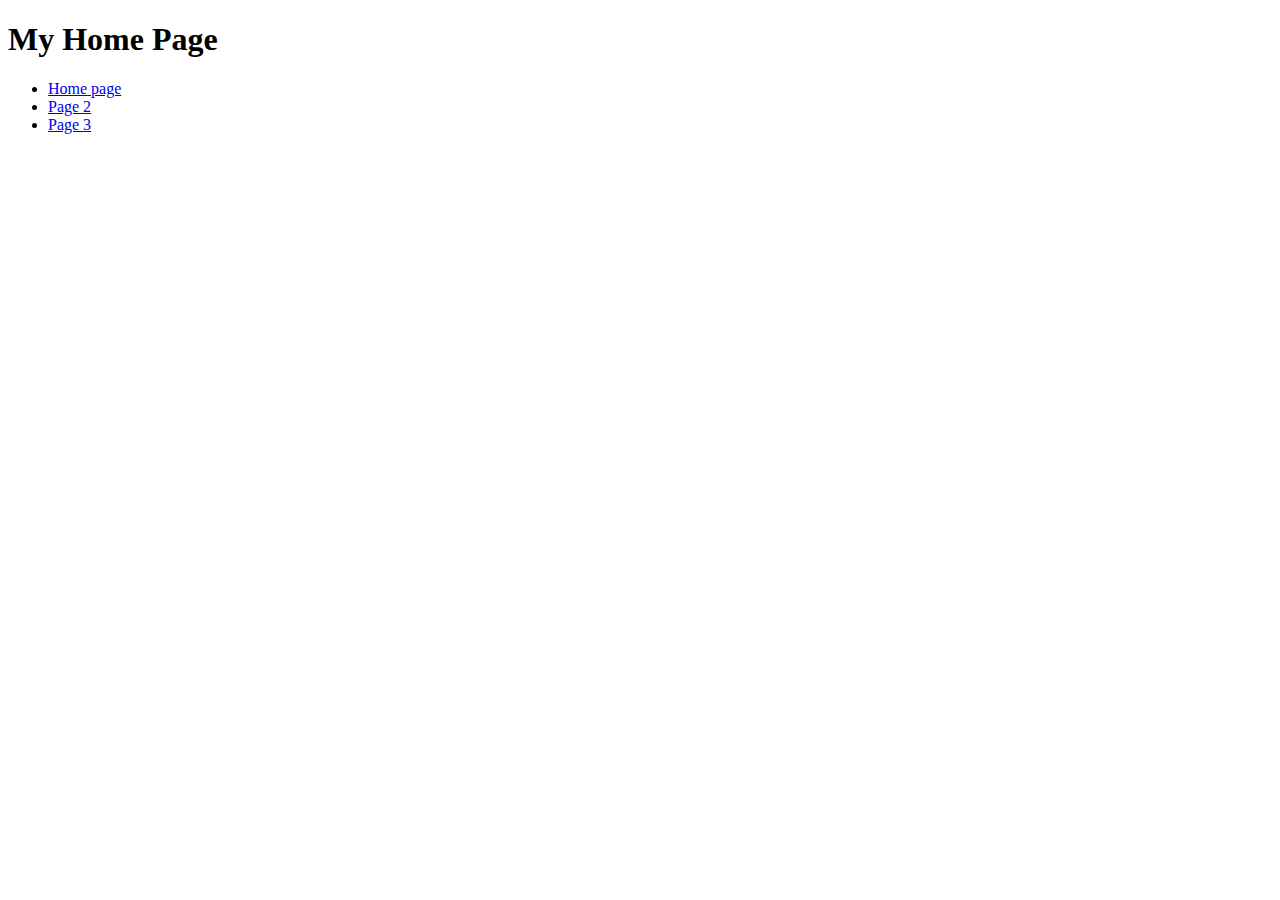
<file: links/index.html>
<!DOCTYPE html>
<html>

<head>
  <title>My Web Site</title>
</head>

<body>

  <h1>My Home Page</h1>

<!--Start unordered list of navigation links-->

  <ul>
    <li><a href="index.html">Home page</a></li>
    <li><a href="page2.html">Page 2</a></li>
    <li><a href="page3.html">Page 3</a></li>
  </ul>

<!--Start unordered list of navigation links-->

</body>

</html>
</file>
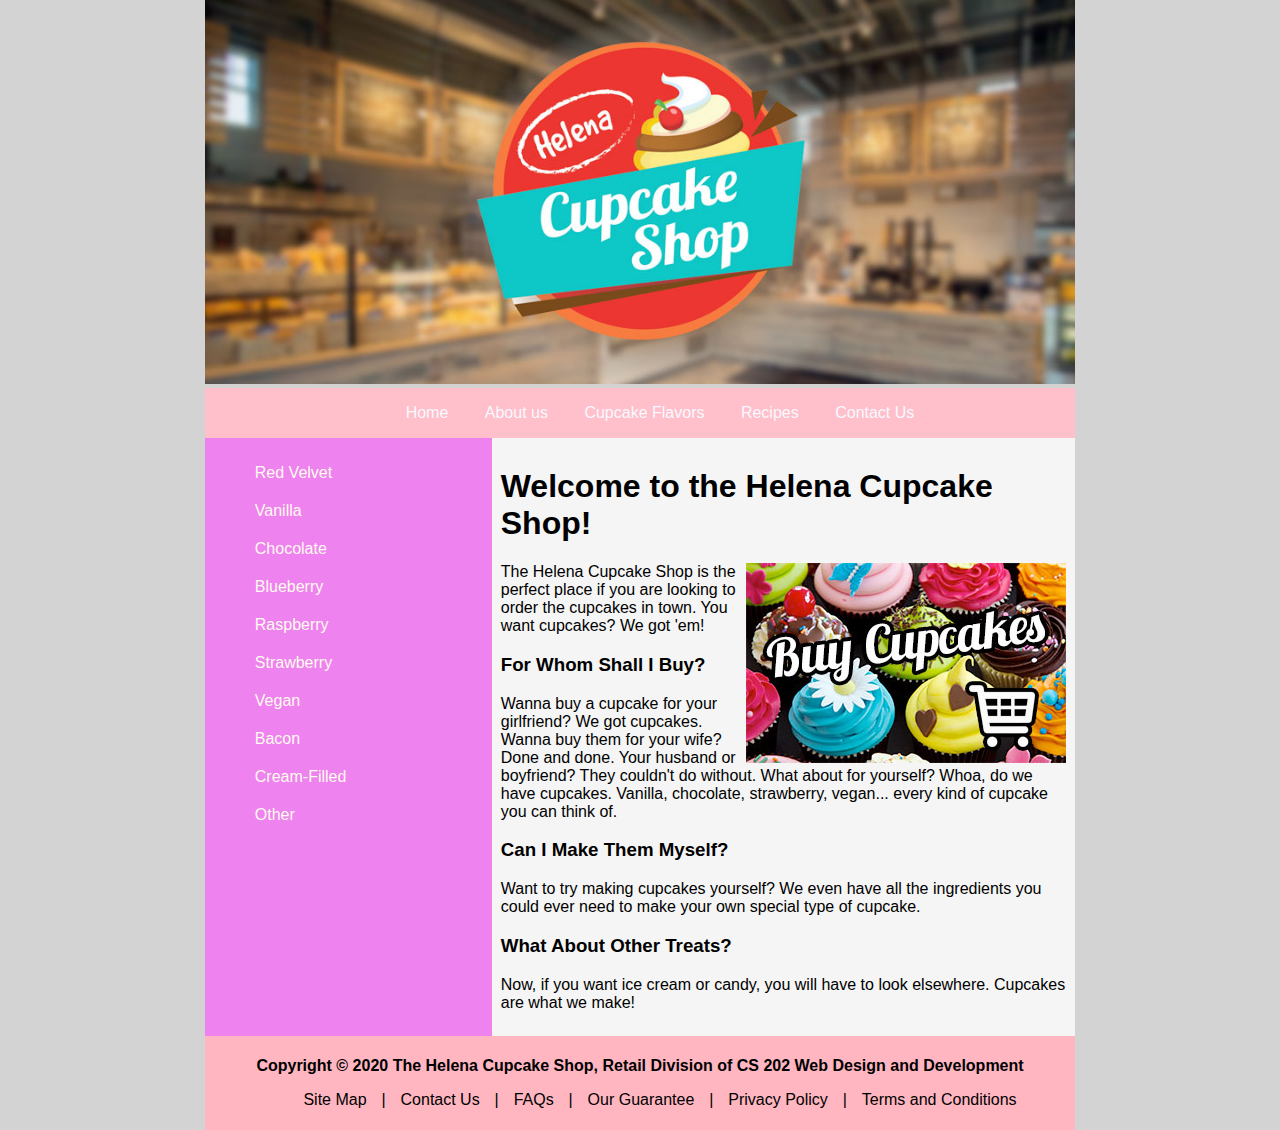
<file: cupcakes.html>
<!DOCTYPE html>

<html>

<head>
    <title>The Helena Cupcake Shop</title>
    <link href="cupcakes.css" rel="stylesheet" type="text/css">
</head>

<body>
    <div id="wrap">
        <header>
            <img src="head.jpg">
        </header>

        <nav class="topnav">
            <ul>
                <li><a href="">Home</a></li>
                <li><a href="">About us</a></li>
                <li><a href="">Cupcake Flavors</a></li>
                <li><a href="">Recipes</a></li>
                <li><a href="">Contact Us</a></li>
            </ul>
        </nav>


        <section>
            <div id="bulk">
                <h1>Welcome to the Helena Cupcake Shop!</h1><a href="#"><img src="buy.jpg" width="320" height="200" alt="Buy Cupcakes" align="right" /></a>
                <p>The Helena Cupcake Shop is the perfect place if you are looking to order the cupcakes in town. You want cupcakes? We got 'em! </p>
                <h3>For Whom Shall I Buy?</h3>
                <p>Wanna buy a cupcake for your girlfriend? We got cupcakes. Wanna buy them for your wife? Done and done. Your husband or boyfriend? They couldn't do without. What about for yourself? Whoa, do we have cupcakes. Vanilla, chocolate, strawberry, vegan... every kind of cupcake you can think of.</p>
                <h3>Can I Make Them Myself?</h3>
                <p> Want to try making cupcakes yourself? We even have all the ingredients you could ever need to make your own special type of cupcake.</p>
                <h3>What About Other Treats?</h3>
                <p>Now, if you want ice cream or candy, you will have to look elsewhere. Cupcakes are what we make!
            </div>


            <div id="side">
                <ul>
                    <li><a href="#">Red Velvet</a>
                    <li><a href="#">Vanilla</a></li>
                    <li><a href="#">Chocolate</a>
                    <li><a href="#">Blueberry</a></li>
                    <li><a href="#">Raspberry</a></li>
                    <li><a href="#">Strawberry</a></li>
                    <li><a href="#">Vegan</a></li>
                    <li><a href="#">Bacon</a></li>
                    <li><a href="#">Cream-Filled</a></li>
                    <li><a href="#">Other</a></li>

                </ul>
            </div>

        </section>


        <footer>
            <p><b>Copyright &copy; 2020 The Helena Cupcake Shop, Retail Division of CS 202 Web Design and Development</b></p>
            <ul>
                <li><a href="#">Site Map</a> &nbsp;|&nbsp;</li>
                <li><a href="#">Contact Us</a> &nbsp;|&nbsp;</li>
                <li><a href="#">FAQs</a> &nbsp;|&nbsp;</li>
                <li><a href="#">Our Guarantee</a> &nbsp;|&nbsp; </li>
                <li><a href="#">Privacy Policy</a> &nbsp;|&nbsp;</li>
                <li><a href=" class=" FooterLinks"#">Terms and Conditions</a></li>

            </ul>
        </footer>
    </div>
</body>

</html>
</file>
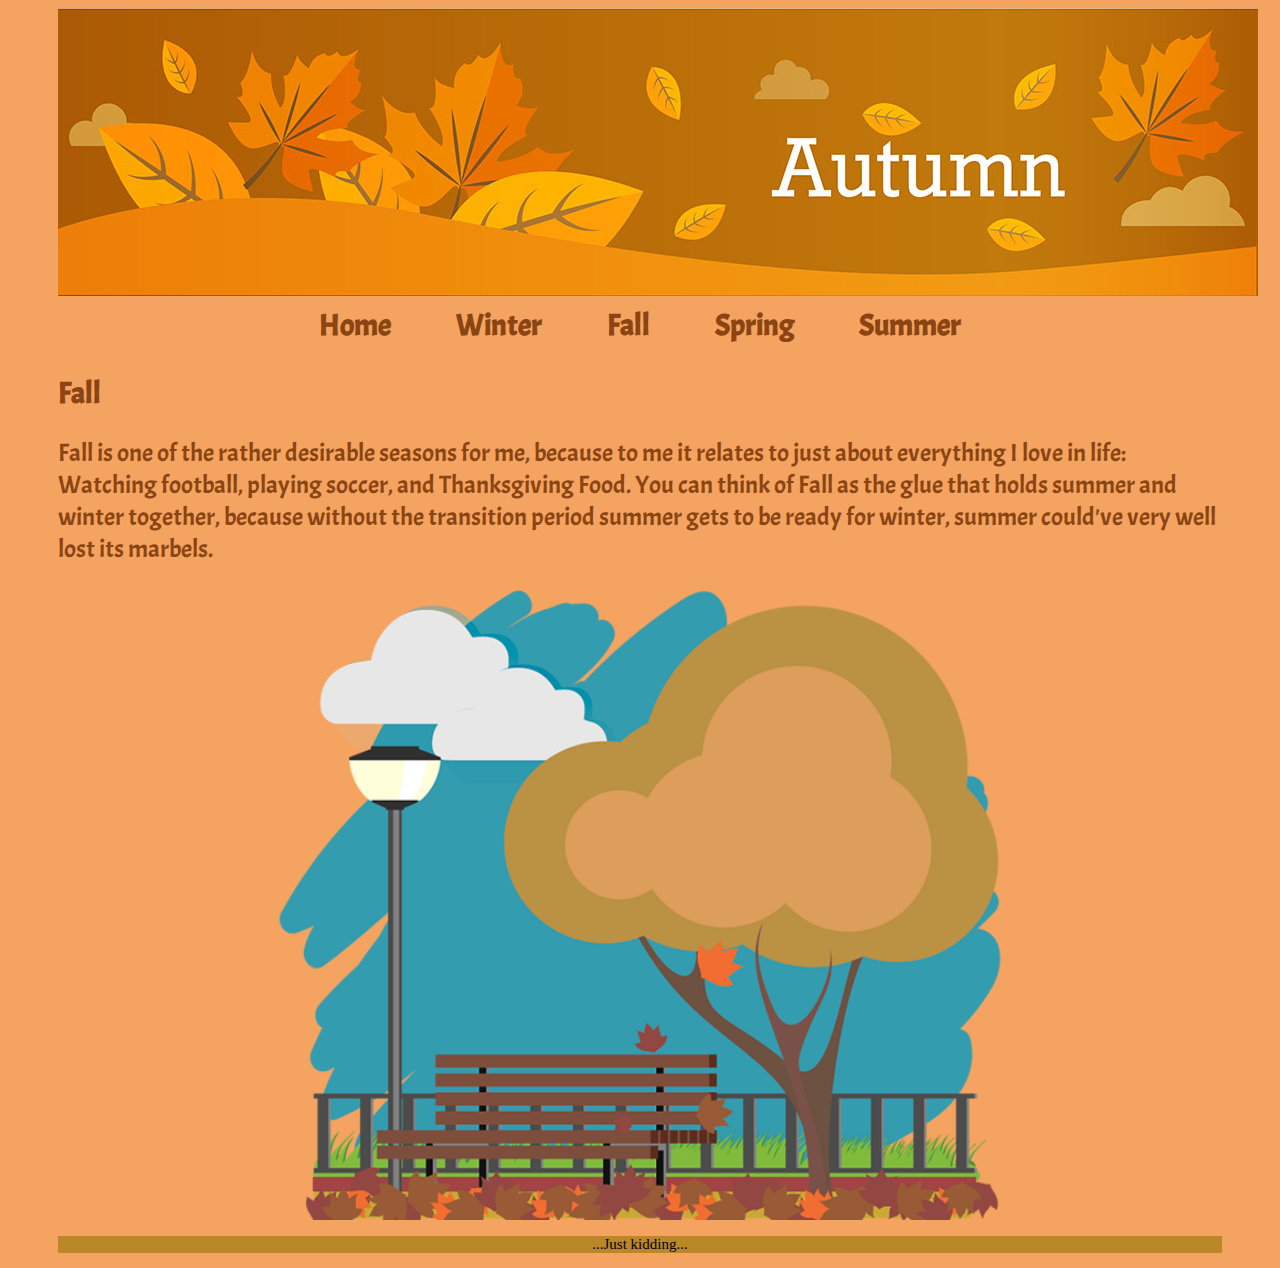
<file: fall.html>
<link href="https://fonts.googleapis.com/css2?family=Acme&display=swap" rel="stylesheet">
<html>

<head>
    <title>Seasons</title>
</head>

<body>
    <header>
        <div class="seasons"><img src="autumn.jpg"></div>
    </header>
    <nav>
        <ul>
            <li><a href="seasonswebsite.html">Home</a></li>
            <li><a href="winter.html">Winter</a></li>
            <li><a href="fall.html">Fall</a></li>
            <li><a href="spring.html">Spring</a></li>
            <li><a href="summer.html">Summer</a></li>
        </ul>
    </nav>

    <section>
        <h1>Fall</h1>
        <p class="paragraph">Fall is one of the rather desirable seasons for me, because to me it relates to just about everything I love in life: Watching football, playing soccer, and Thanksgiving Food. You can think of Fall as the glue that holds summer and winter together, because without the transition period summer gets to be ready for winter, summer could've very well lost its marbels. </p>
        <p><img src="fall-tree.png" class="falltree">
            <footer>
                <p>...Just kidding...</p>
            </footer>
    </section>
    <style>
        body {
            padding: 0 50px;
        }

        h1 {
            font-size: 30px;
            font-family: 'Acme', sans-serif;
            color: saddlebrown;
        }

        .seasons {
            text-align: center;
        }

        nav {
            padding: 10px;
            text-align: center;
            font-family: 'Acme', sans-serif;
            font-size: 30px;
            color: saddlebrown;
        }

        nav ul {
            margin: 0;
            padding: 0;
            list-style-type: none;
        }

        nav li {
            display: inline;
            margin: 0 30px;
        }

        nav a {
            color: saddlebrown;
            font-size: 30px;
            text-decoration: none;
            font-weight: bold;
            font-family: 'Acme', sans-serif;
        }

        .falltree {
            display: block;
            margin-left: auto;
            margin-right: auto;
            width: 63%;
        }

        .paragraph {
            font-size: 25px;
            font-family: 'Acme', sans-serif;
            color: saddlebrown;
        }

        footer {
            text-align: center;
            font-size: 15px;
            background-color: #ba8729;
        }

        html,
        body {
            background-color: sandybrown;
        }

    </style>

</html>
</file>
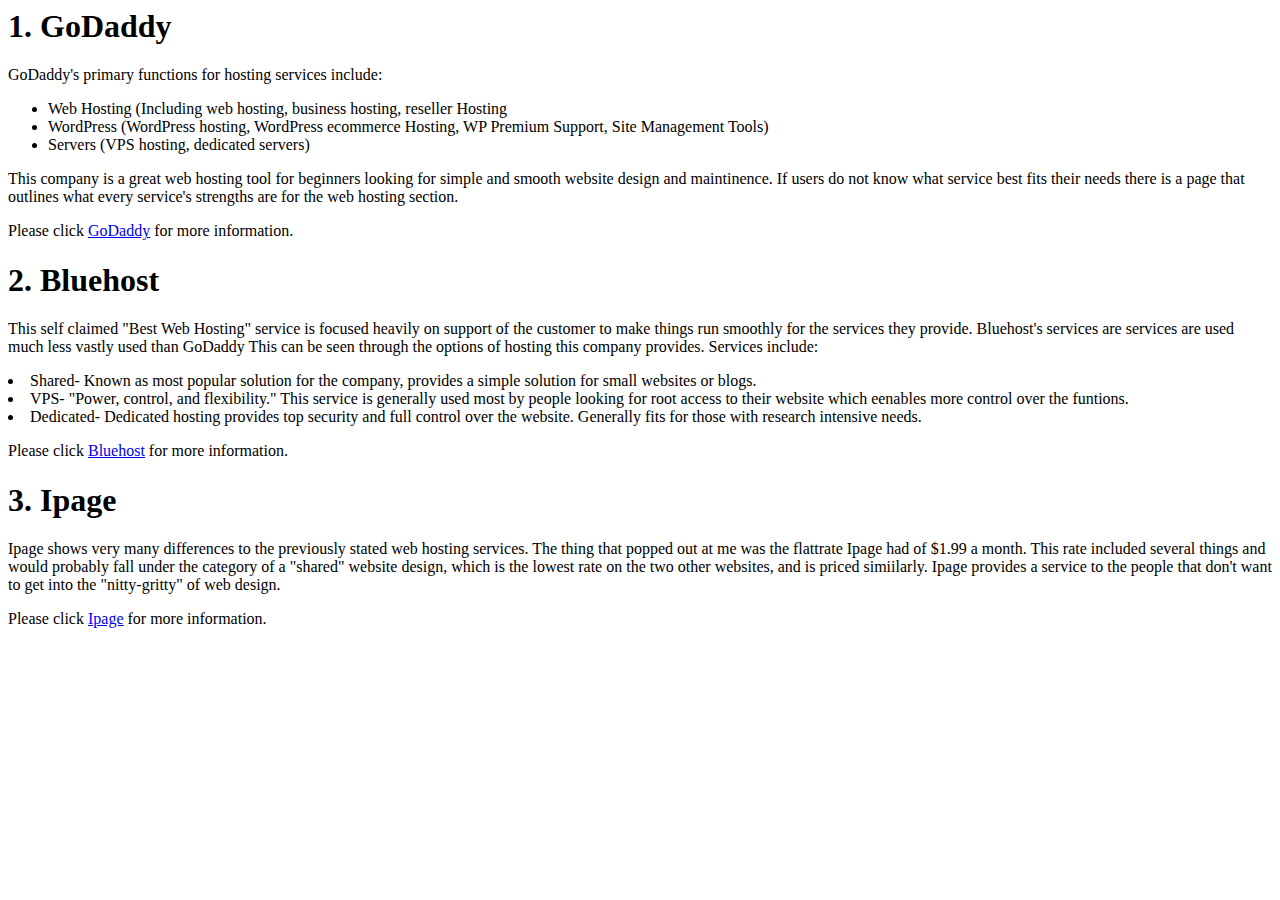
<file: hosts.html>
<html>
    
    <head>
        <title>Web Host Research</title>
    </head>
<body>
        <h1>1. GoDaddy</h1>
        <p>GoDaddy's primary functions for hosting services include:</p>
       <ul>
       <li>Web Hosting (Including web hosting, business hosting, reseller Hosting</li>
       <li>WordPress (WordPress hosting, WordPress ecommerce Hosting, WP Premium Support, Site Management Tools)</li>
       <li>Servers (VPS hosting, dedicated servers)</li>
       
    </ul> 
    
    <p>This company is a great web hosting tool for beginners looking for simple and smooth website design and maintinence. If users do not know what service best fits their needs there is a page that outlines what every service's strengths are for the web hosting section.</p>
    
    <p>Please click <a href="http://www.godaddy.com" target="_blank"><u>GoDaddy</u></a> for more information.</p>
    
    <H1>2. Bluehost</H1>
    
    <p>This self claimed "Best Web Hosting" service is focused heavily on support of the customer to make things run smoothly for the services they provide.  Bluehost's services are services are used much less vastly used than GoDaddy This can be seen through the options of hosting this company provides. Services include:</p>
    
    <li>Shared- Known as most popular solution for the company, provides a simple solution for small websites or blogs. </li>
       <li>VPS- "Power, control, and flexibility." This service is generally used most by people looking for root access to their website which eenables more control over the funtions. </li>
       <li>Dedicated- Dedicated hosting provides top security and full control over the website. Generally fits for those with research intensive needs.</li>
    
    
     <p>Please click <a href="http://www.bluehost.com" target="_blank"><u>Bluehost</u></a> for more information.</p>
    
    <H1>3. Ipage</H1>    
    
    <p>Ipage shows very many differences to the previously stated web hosting services. The thing that popped out at me was the flattrate Ipage had of $1.99 a month. This rate included several things and would probably fall under the category of a "shared" website design, which is the lowest rate on the two other websites, and is priced simiilarly. Ipage provides a service to the people that don't want to get into the "nitty-gritty" of web design.  </p>
  
     <p>Please click <a href="http://www.ipage.com" target="_blank"><u>Ipage</u></a> for more information.</p>
   
    
</body>
    
</html>
</file>
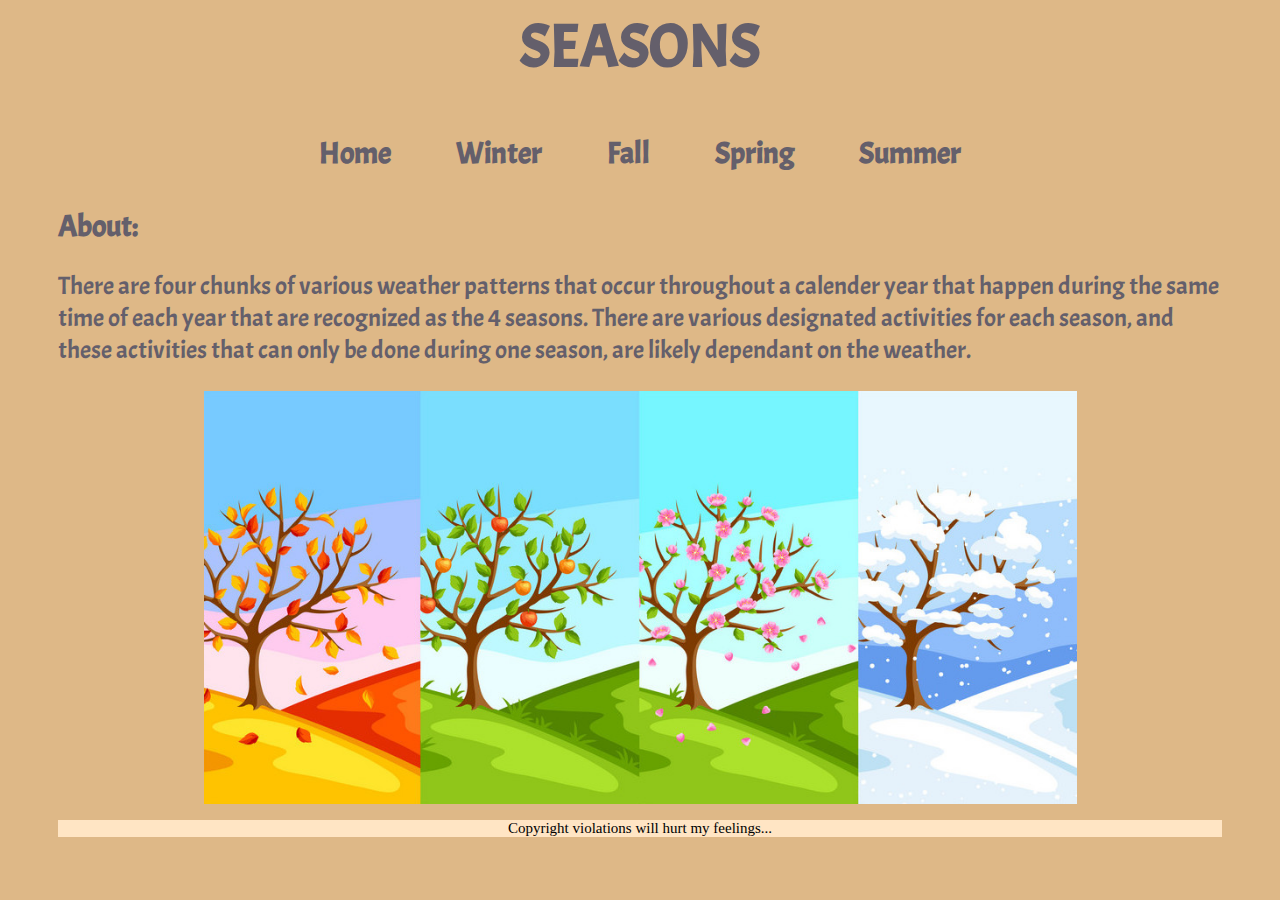
<file: seasonswebsite.html>
<link href="https://fonts.googleapis.com/css2?family=Acme&display=swap" rel="stylesheet">
<html>

<head>
    <title>Seasons</title>

</head>

<body>
    <div id="body">
        <header>
            <h1>SEASONS</h1>

        </header>

        <nav>
            <ul>
                <li><a href="seasonswebsite.html">Home</a></li>
                <li><a href="winter.html">Winter</a></li>
                <li><a href="fall.html">Fall</a></li>
                <li><a href="spring.html">Spring</a></li>
                <li><a href="summer.html">Summer</a></li>
            </ul>
        </nav>

        <section>
            <h2>About:</h2>
            <p class="paragraph"> There are four chunks of various weather patterns that occur throughout a calender year that happen during the same time of each year that are recognized as the 4 seasons. There are various designated activities for each season, and these activities that can only be done during one season, are likely dependant on the weather. </p>
            <p><img src="homepage.jpg" class="pic1"></p>
        </section>
        <footer>
            <p>Copyright violations will hurt my feelings... </p>
        </footer>
    </div>
</body>
<style>
    nav {
        padding: 10px;
        text-align: center;
        font-family: 'Acme', sans-serif;
        color: #645f6b;
        font-size: 30px;
    }

    nav ul {
        margin: 0;
        padding: 0;
        list-style-type: none;
    }

    nav li {
        display: inline;
        margin: 0 30px;
    }

    nav a {
        color: #645f6b;
        font-size: 30px;
        text-decoration: none;
        font-weight: bold;
        font-family: 'Acme', sans-serif;
    }

    body {
        padding: 0 50px;
    }

    h1 {
        text-align: center;
        font-family: 'Acme', sans-serif;
        font-weight: bold;
        font-size: 60;
        color: #645f6b;
    }

    h2 {
        font-size: 30px;
        font-family: 'Acme', sans-serif;
        color: #645f6b;
    }

    .pic1 {
        display: block;
        margin-left: auto;
        margin-right: auto;
        width: 75%;
    }

    .paragraph {
        font-size: 25px;
        font-family: 'Acme', sans-serif;
        color: #645f6b;
    }

    section {
        background-color:
    }

    footer {
        text-align: center;
        font-size: 15px;
        background-color: #ffe5c4;
    }

    html,
    body {
        background-color: burlywood;
    }

</style>

</html>
</file>
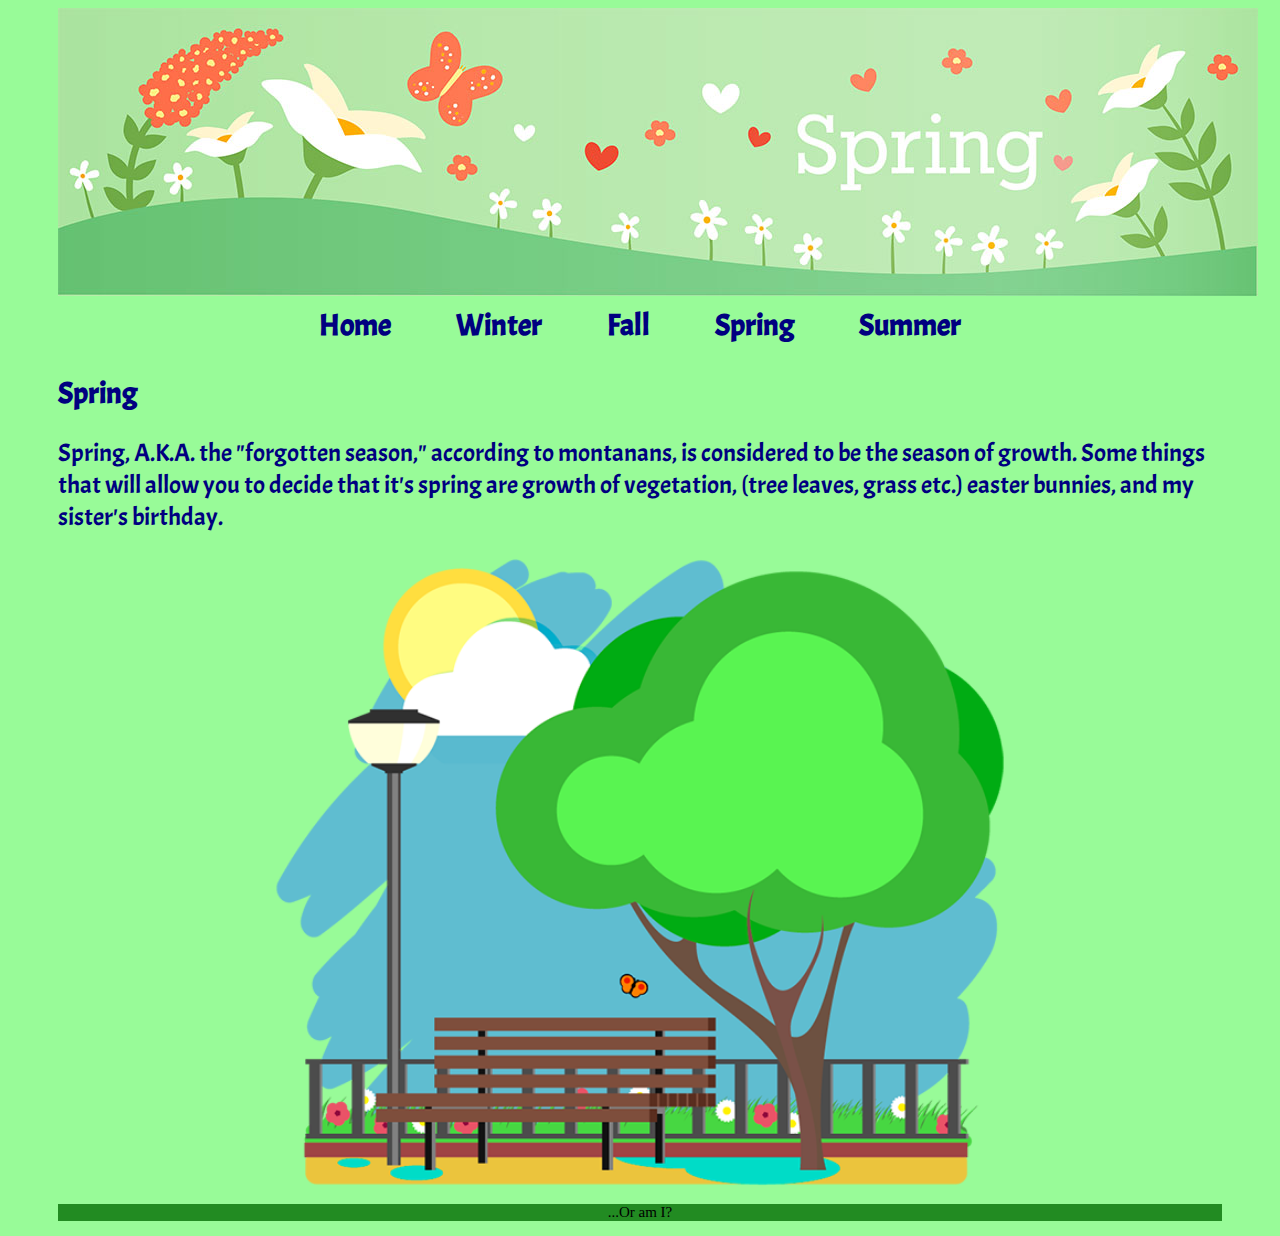
<file: spring.html>
<link href="https://fonts.googleapis.com/css2?family=Acme&display=swap" rel="stylesheet">
<html>

<head>
    <title>Seasons</title>
    
</head>

<body>
    <header>
        <div class="seasons"><img src="spring.jpg"></div>
    </header>
    <nav>
        <ul>
            <li><a href="seasonswebsite.html">Home</a></li>
            <li><a href="winter.html">Winter</a></li>
            <li><a href="fall.html">Fall</a></li>
            <li><a href="spring.html">Spring</a></li>
            <li><a href="summer.html">Summer</a></li>
        </ul>
    </nav>

    <section>
        <h1>Spring</h1>
        <p class="paragraph">Spring, A.K.A. the "forgotten season," according to montanans, is considered to be the season of growth. Some things that will allow you to decide that it's spring are growth of vegetation, (tree leaves, grass etc.) easter bunnies, and my sister's birthday. </p>
        <p><img src="spring-tree.png" class="springtree">
            <footer>
                <p>...Or am I?</p>
            </footer>
    </section>

    <style>
        body {
            padding: 0 50px;

        }

        h1 {
            font-size: 30px;
            font-family: 'Acme', sans-serif;
            color: navy;
        }

        .seasons {
            text-align: center;
        }

        nav {
            padding: 10px;
            text-align: center;
            font-family: 'Acme', sans-serif;
            font-size: 30px;
            color: navy;
        }

        nav ul {
            margin: 0;
            padding: 0;
            list-style-type: none;
        }

        nav li {
            display: inline;
            margin: 0 30px;
        }

        nav a {
            color: navy;
            font-size: 30px;
            text-decoration: none;
            font-weight: bold;
            font-family: 'Acme', sans-serif;
        }

        .springtree {
            display: block;
            margin-left: auto;
            margin-right: auto;
            width: 63%;
        }

        .paragraph {
            font-size: 25px;
            font-family: 'Acme', sans-serif;
            color: navy;
        }

        footer {
            text-align: center;
            font-size: 15px;
            background-color: forestgreen;
        }

        html,
        body {
            background-color: palegreen;
        }

    </style>

</html>
</file>
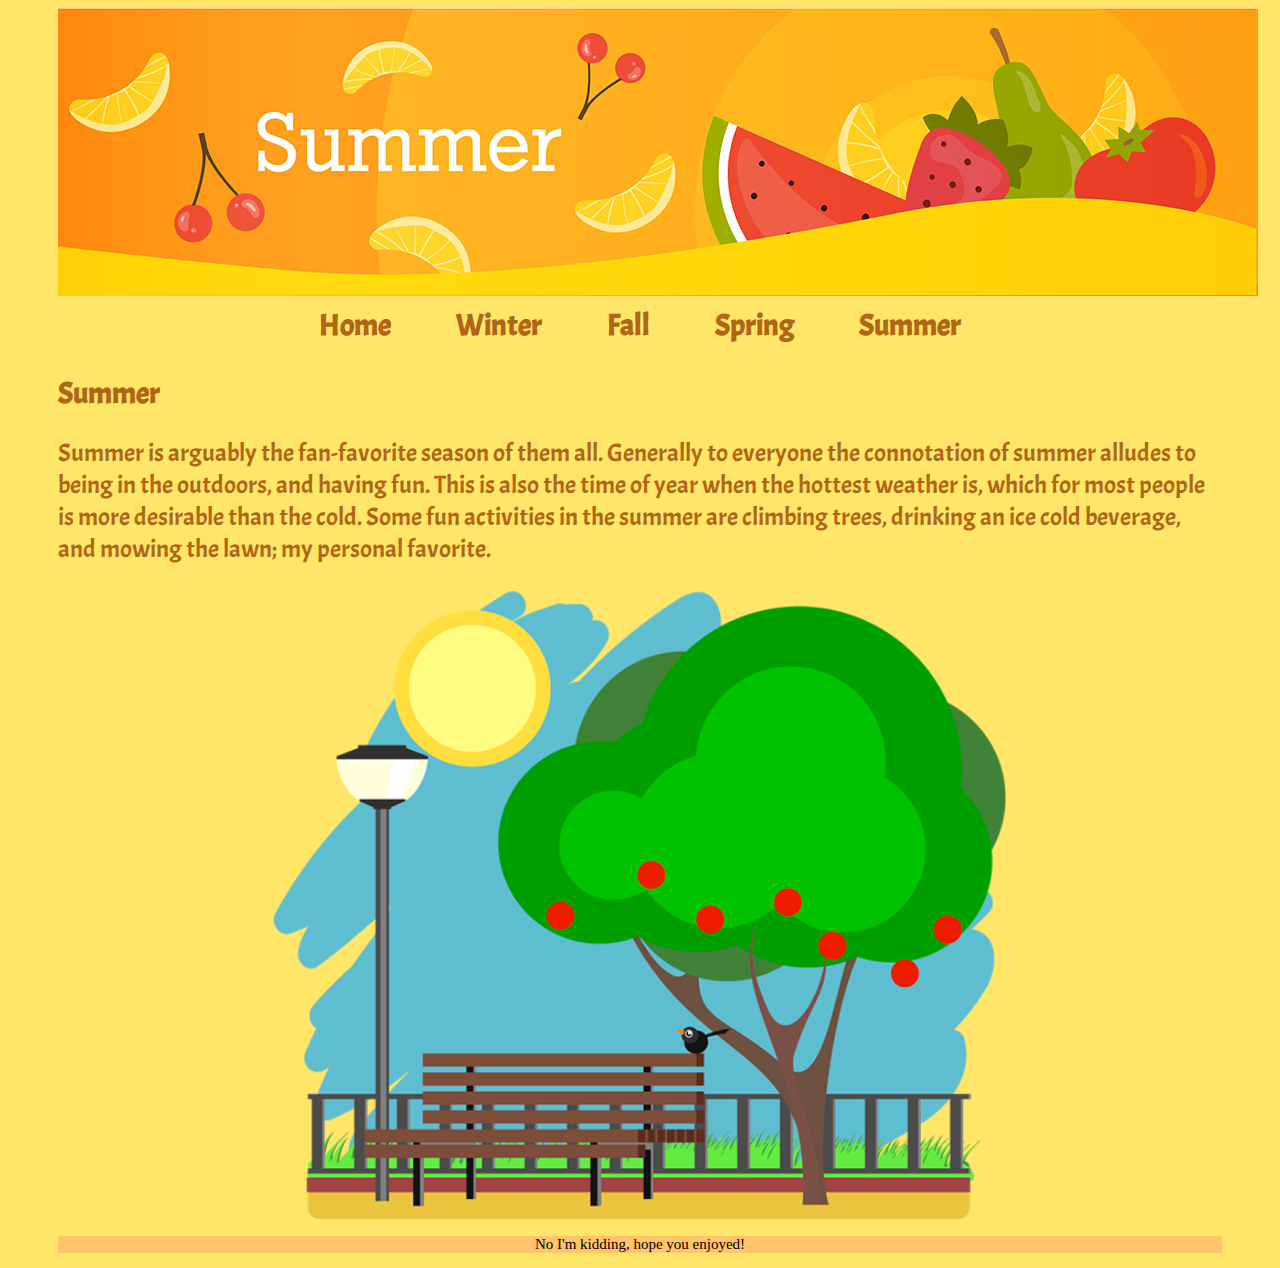
<file: summer.html>
<link href="https://fonts.googleapis.com/css2?family=Acme&display=swap" rel="stylesheet">
<html>

<head>
    <title>Seasons</title>
    
</head>

<body>
    <header>
        <div class="seasons"><img src="summer.jpg"></div>
    </header>
    <nav>
        <ul>
            <li><a href="seasonswebsite.html">Home</a></li>
            <li><a href="winter.html">Winter</a></li>
            <li><a href="fall.html">Fall</a></li>
            <li><a href="spring.html">Spring</a></li>
            <li><a href="summer.html">Summer</a></li>
        </ul>
    </nav>

    <section>
        <h1>Summer</h1>
        <p class="paragraph">Summer is arguably the fan-favorite season of them all. Generally to everyone the connotation of summer alludes to being in the outdoors, and having fun. This is also the time of year when the hottest weather is, which for most people is more desirable than the cold. Some fun activities in the summer are climbing trees, drinking an ice cold beverage, and mowing the lawn; my personal favorite. </p>
        <p><img src="summser-tree.png" class="summertree">
            <footer>
                <p>No I'm kidding, hope you enjoyed!</p>
            </footer>
    </section>

    <style>
        body {
            padding: 0 50px;
        }

        h1 {
            font-size: 30px;
            font-family: 'Acme', sans-serif;
            color: #b06617;
        }

        .seasons {
            text-align: center;
        }

        nav {
            padding: 10px;
            text-align: center;
            font-family: 'Acme', sans-serif;
            color: #133450;
            font-size: 30px;
        }

        nav ul {
            margin: 0;
            padding: 0;
            list-style-type: none;
        }

        nav li {
            display: inline;
            margin: 0 30px;
        }

        nav a {
            color: #b06617;
            font-size: 30px;
            text-decoration: none;
            font-weight: bold;
            font-family: 'Acme', sans-serif;
        }

        .summertree {
            display: block;
            margin-left: auto;
            margin-right: auto;
            width: 63%;
        }

        .paragraph {
            font-size: 25px;
            font-family: 'Acme', sans-serif;
            color: #b06617;
        }

        footer {
            text-align: center;
            font-size: 15px;
            background-color: #ffc369
        }

        html,
        body {
            background-color: #ffe669
        }

    </style>

</html>
</file>
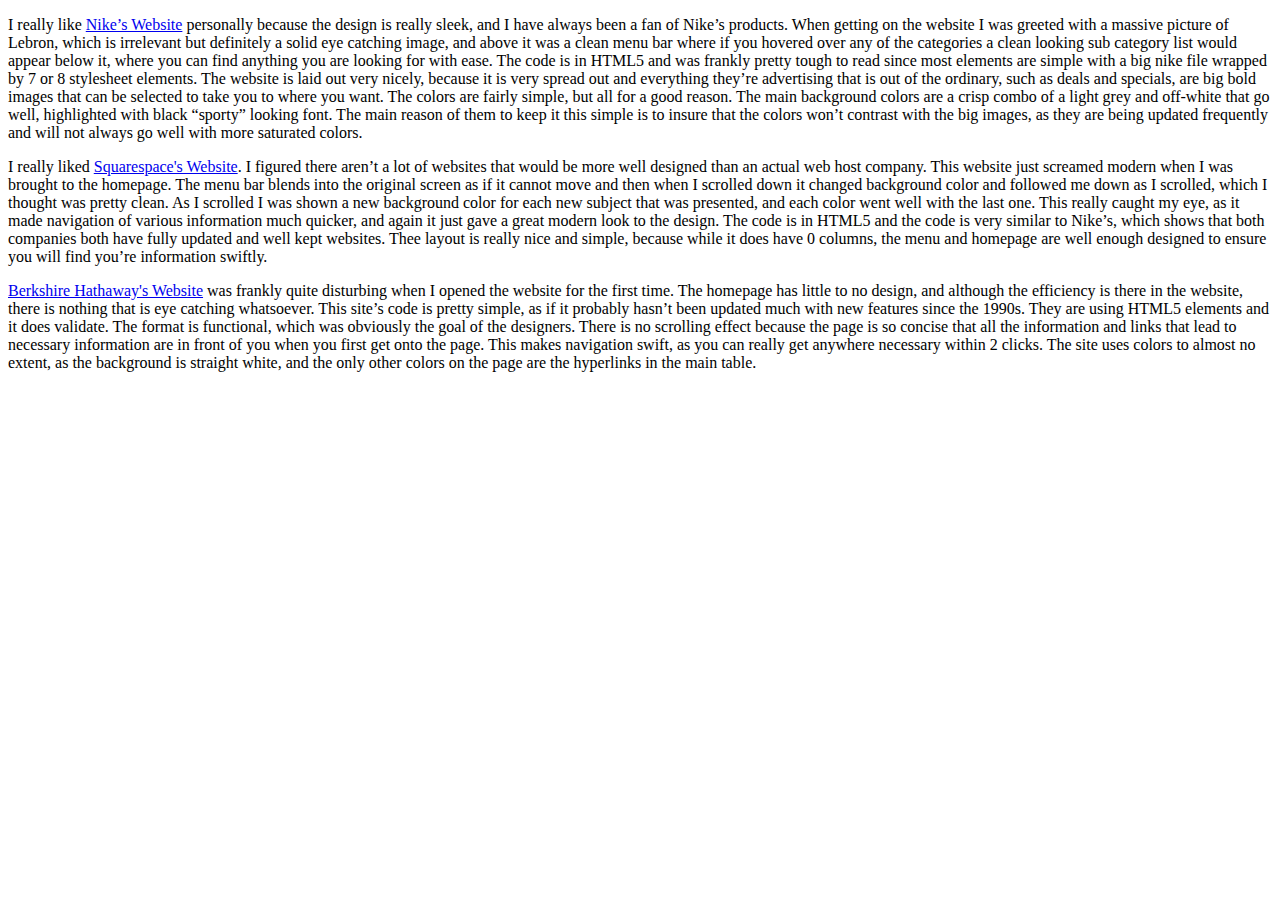
<file: threewebsites.html>
<!DOCTYPE html>
<html>

<head>
    <title>Three Websites Review</title>
</head>

<body>
    <p>I really like <a href="https://www.nike.com" target="_blank">Nike’s Website</a> personally because the design is really sleek, and I have always been a fan of Nike’s products. When getting on the website I was greeted with a massive picture of Lebron, which is irrelevant but definitely a solid eye catching image, and above it was a clean menu bar where if you hovered over any of the categories a clean looking sub category list would appear below it, where you can find anything you are looking for with ease. The code is in HTML5 and was frankly pretty tough to read since most elements are simple with a big nike file wrapped by 7 or 8 stylesheet elements. The website is laid out very nicely, because it is very spread out and everything they’re advertising that is out of the ordinary, such as deals and specials, are big bold images that can be selected to take you to where you want. The colors are fairly simple, but all for a good reason. The main background colors are a crisp combo of a light grey and off-white that go well, highlighted with black “sporty” looking font. The main reason of them to keep it this simple is to insure that the colors won’t contrast with the big images, as they are being updated frequently and will not always go well with more saturated colors.</p>

    <p>I really liked <a href="https://www.squarespace.com/website-design/?channel=pnb&subchannel=go&campaign=pnb-dr-go-us-en-website-bmm&subcampaign=(website-design_design-websites_bmm)&utm_source=google&utm_medium=pnb&utm_campaign=pnb-dr-go-us-en-website-bmm&utm_term=%2Bdesign%20%2Bwebsites&gclid=Cj0KCQjwreT8BRDTARIsAJLI0KLyq8xqDdgmcjT9j6xzYFeYlYHaRgvILEPZqjFtt2BaHhQYULKcAp8aAld-EALw_wcB" target="_blank">Squarespace's Website</a>. I figured there aren’t a lot of websites that would be more well designed than an actual web host company. This website just screamed modern when I was brought to the homepage. The menu bar blends into the original screen as if it cannot move and then when I scrolled down it changed background color and followed me down as I scrolled, which I thought was pretty clean. As I scrolled I was shown a new background color for each new subject that was presented, and each color went well with the last one. This really caught my eye, as it made navigation of various information much quicker, and again it just gave a great modern look to the design. The code is in HTML5 and the code is very similar to Nike’s, which shows that both companies both have fully updated and well kept websites. Thee layout is really nice and simple, because while it does have 0 columns, the menu and homepage are well enough designed to ensure you will find you’re information swiftly.</p>

    <p><a href="https://www.berkshirehathaway.com" target="_blank">Berkshire Hathaway's Website</a> was frankly quite disturbing when I opened the website for the first time. The homepage has little to no design, and although the efficiency is there in the website, there is nothing that is eye catching whatsoever. This site’s code is pretty simple, as if it probably hasn’t been updated much with new features since the 1990s. They are using HTML5 elements and it does validate. The format is functional, which was obviously the goal of the designers. There is no scrolling effect because the page is so concise that all the information and links that lead to necessary information are in front of you when you first get onto the page. This makes navigation swift, as you can really get anywhere necessary within 2 clicks. The site uses colors to almost no extent, as the background is straight white, and the only other colors on the page are the hyperlinks in the main table.</p>

</body></html>
</file>
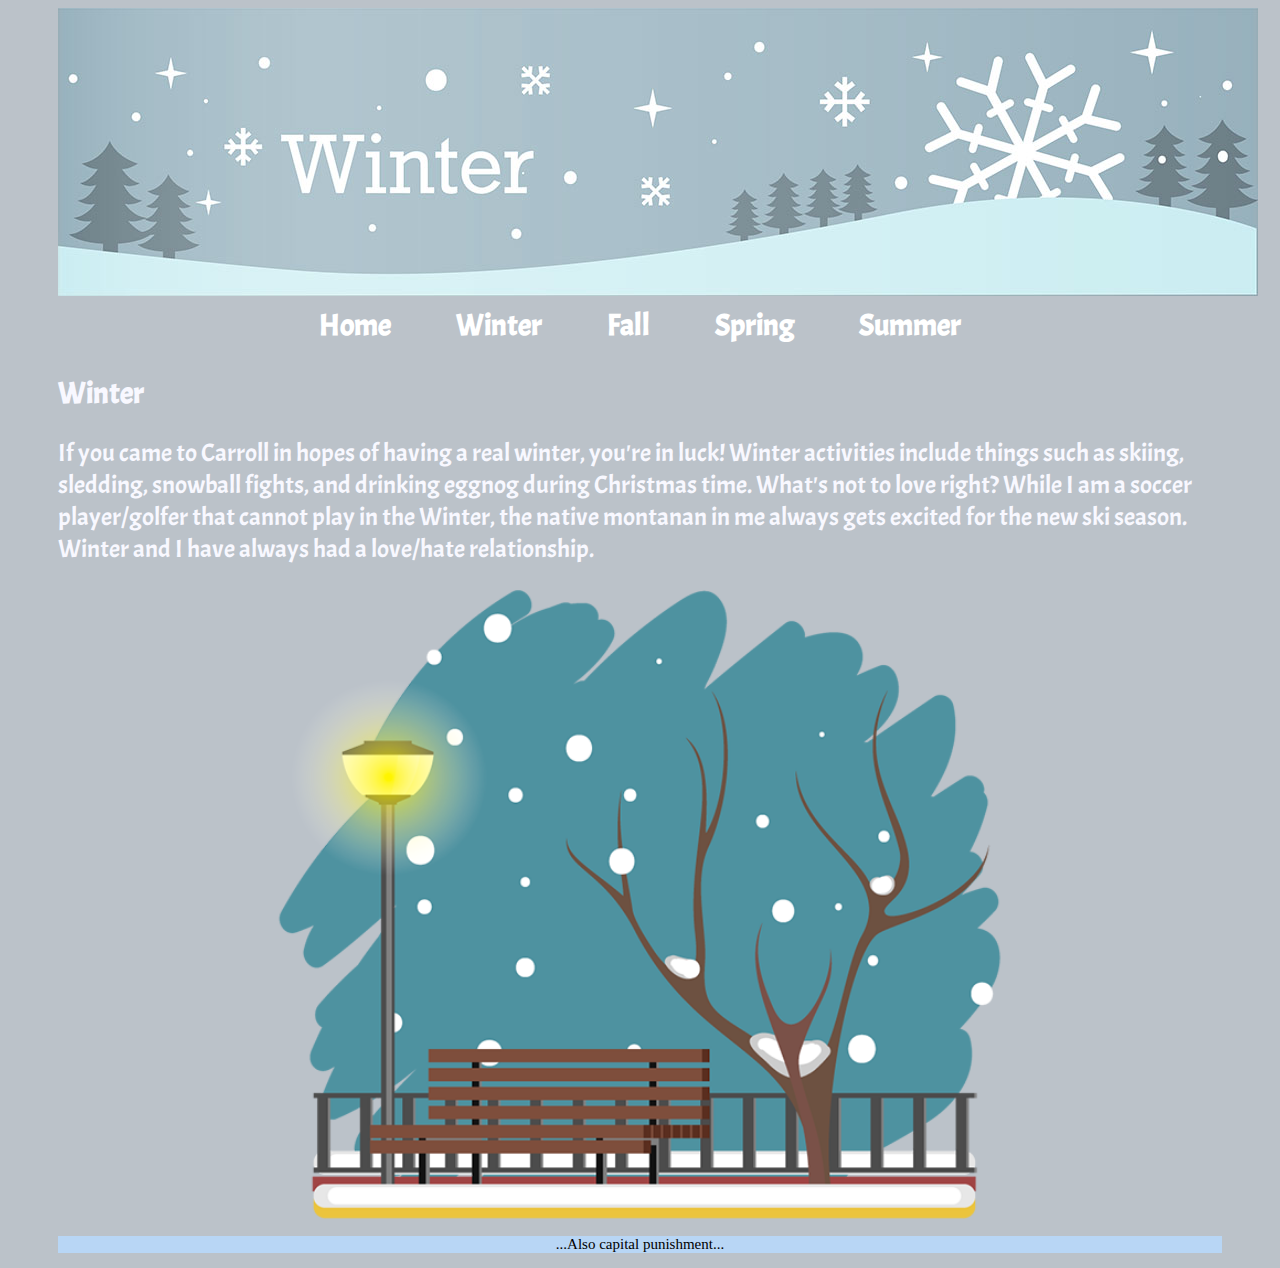
<file: winter.html>
<link href="https://fonts.googleapis.com/css2?family=Acme&display=swap" rel="stylesheet">
<html>

<head>
    <title>Seasons</title>
    
</head>

<body>
    <header>
        <div class="seasons"><img src="winter.jpg"></div>
    </header>
    <nav>
        <ul>
            <li><a href="seasonswebsite.html">Home</a></li>
            <li><a href="winter.html">Winter</a></li>
            <li><a href="fall.html">Fall</a></li>
            <li><a href="spring.html">Spring</a></li>
            <li><a href="summer.html">Summer</a></li>
        </ul>
    </nav>

    <section>
        <h1>Winter</h1>
        <p class="paragraph"> If you came to Carroll in hopes of having a real winter, you're in luck! Winter activities include things such as skiing, sledding, snowball fights, and drinking eggnog during Christmas time. What's not to love right? While I am a soccer player/golfer that cannot play in the Winter, the native montanan in me always gets excited for the new ski season. Winter and I have always had a love/hate relationship. </p>
        <p><img src="winter-tree.png" class="wintertree">
            <footer>
                <p>...Also capital punishment...</p>
            </footer>
    </section>

    <style>
        body {
            padding: 0 50px;
        }

        h1 {
            font-size: 30px;
            font-family: 'Acme', sans-serif;
            color: ghostwhite;
        }

        .seasons {
            text-align: center;
        }

        nav {
            padding: 10px;
            text-align: center;
            font-family: 'Acme', sans-serif;
            color: ghostwhite;
            font-size: 30px;
        }

        nav ul {
            margin: 0;
            padding: 0;
            list-style-type: none;
        }

        nav li {
            display: inline;
            margin: 0 30px;
        }

        nav a {
            color: white;
            font-size: 30px;
            text-decoration: none;
            font-weight: bold;
            font-family: 'Acme', sans-serif;
        }

        .paragraph {
            font-size: 25px;
            font-family: 'Acme', sans-serif;
            color: ghostwhite;
        }

        .wintertree {
            display: block;
            margin-left: auto;
            margin-right: auto;
            width: 63%;
        }

        footer {
            text-align: center;
            font-size: 15px;
            background-color: #b8d6f5
        }

        html,
        body {
            background-color: #bbc2c9
        }

    </style>

</html>
</file>
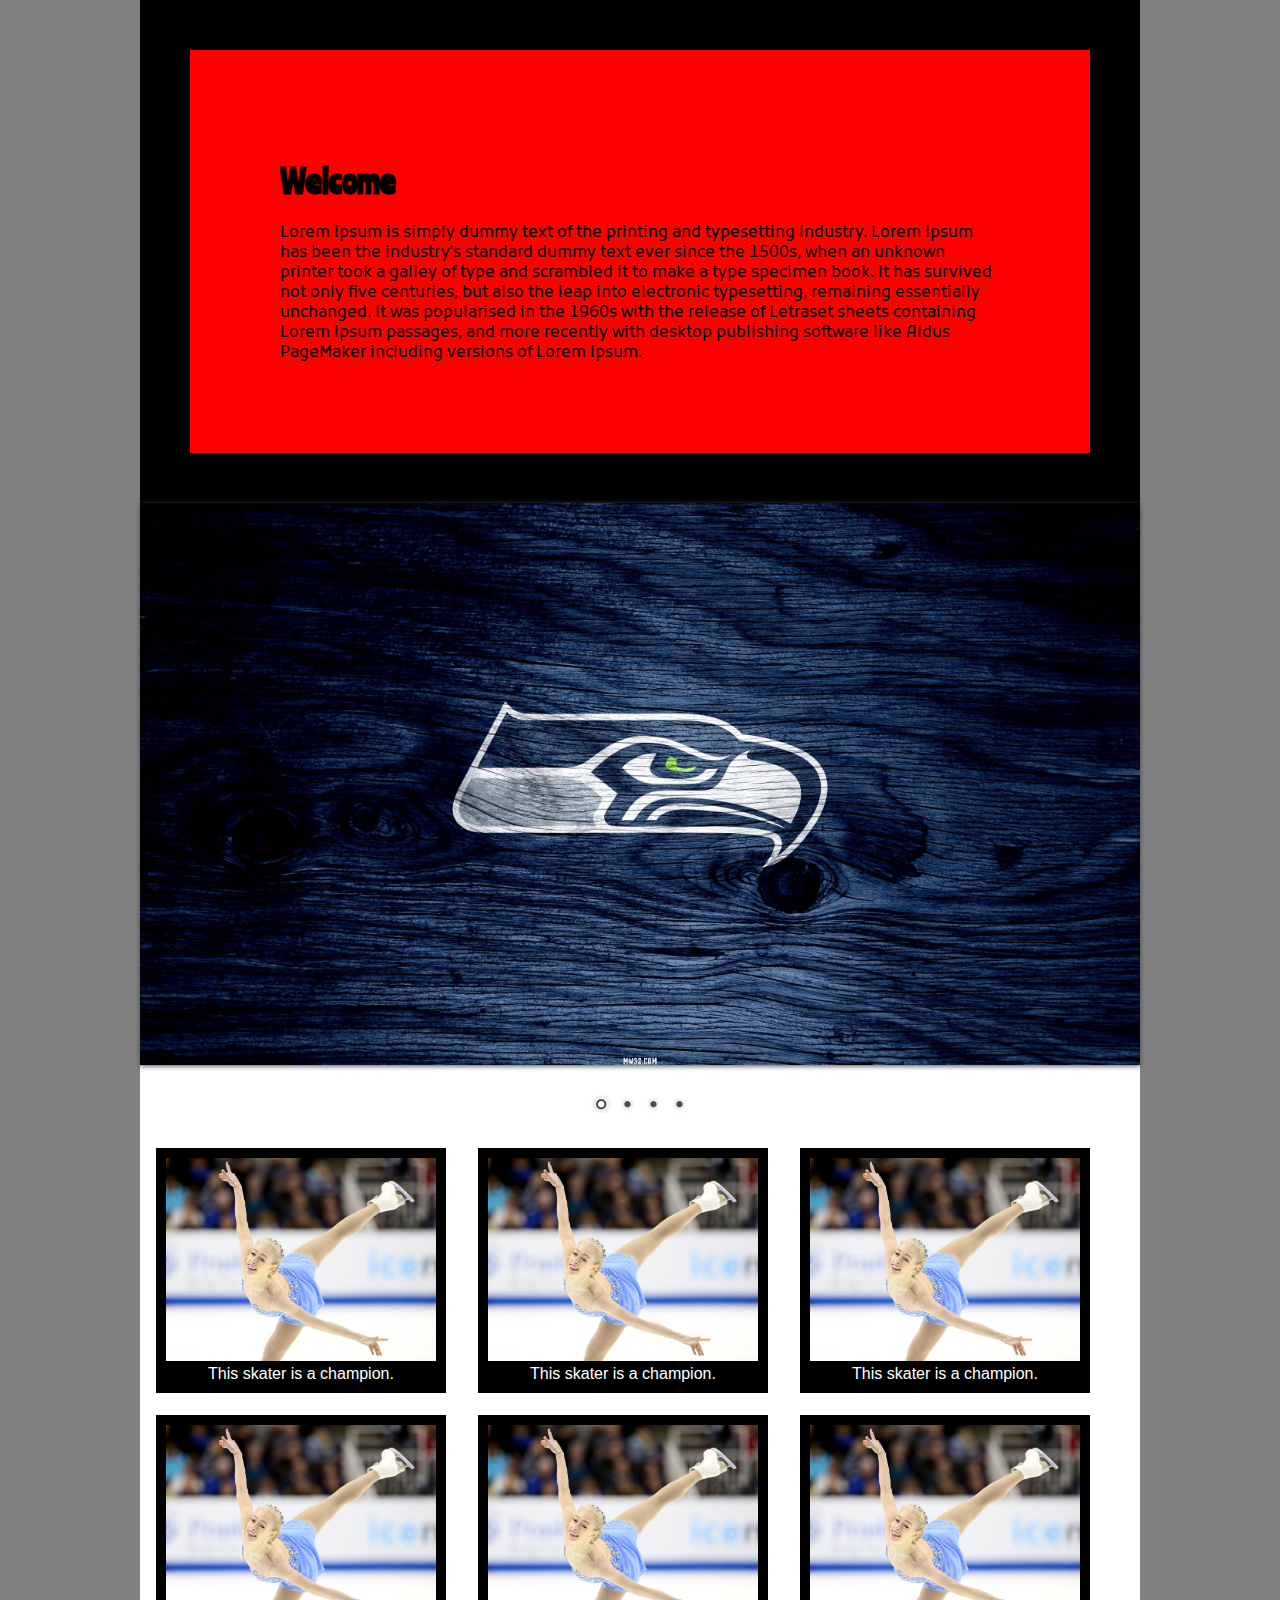
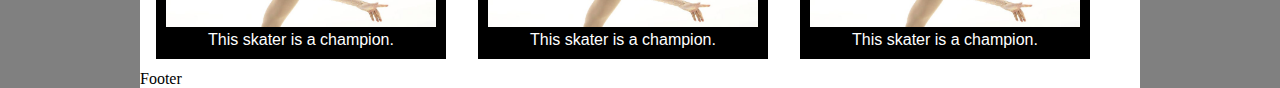
<file: figure/figure.html>
<!DOCTYPE html>
<html>

<head>
    <title>Figure</title>
    <link rel="stylesheet" href="themes/default/default.css" type="text/css" media="screen" />
    <link rel="stylesheet" href="themes/light/light.css" type="text/css" media="screen" />
    <link rel="stylesheet" href="themes/dark/dark.css" type="text/css" media="screen" />
    <link rel="stylesheet" href="themes/bar/bar.css" type="text/css" media="screen" />
    <link rel="stylesheet" href="nivo-slider.css" type="text/css" media="screen" />
    <link href="figure.css" rel="stylesheet" type="text/css">
</head>

<body>
    <div id="wrap">
        <header>
            <div id="box">

                <h1>Welcome</h1>
                Lorem Ipsum is simply dummy text of the printing and typesetting industry. Lorem Ipsum has been the industry's standard dummy text ever since the 1500s, when an unknown printer took a galley of type and scrambled it to make a type specimen book. It has survived not only five centuries, but also the leap into electronic typesetting, remaining essentially unchanged. It was popularised in the 1960s with the release of Letraset sheets containing Lorem Ipsum passages, and more recently with desktop publishing software like Aldus PageMaker including versions of Lorem Ipsum.
            </div>
        </header>

        <nav>
            <div class="slider-wrapper theme-default">
                <div id="slider" class="nivoSlider">
                    <img src="images/seahawks.jpg" data-thumb="images/seahawks.jpg" alt="Seahawks" />
                    <a href="http://seahawks.com"><img src="images/russell.jpg" data-thumb="images/russell.jpg" alt="russell" title="This is an example of a caption" /></a>
                    <img src="images/bobby.jpg" data-thumb="images/bobby.jpg" alt="bobby" data-transition="slideInLeft" />
                    <img src="images/dk.jpg" data-thumb="images/dk.jpg" alt="dk" title="#htmlcaption" />
                </div>
                <div id="htmlcaption" class="nivo-html-caption">
                    <strong>Select</strong> <em>here</em> for a video of <a href="https://www.youtube.com/watch?v=J62GsevPwiQ">a lion chasing a gazel</a>.
                </div>
            </div>
        </nav>

        <section>
            <figure><img src="skater.jpg">
                <figcaption> This skater is a champion.</figcaption>
            </figure>
            <figure><img src="skater.jpg">
                <figcaption> This skater is a champion.</figcaption>
            </figure>
            <figure><img src="skater.jpg">
                <figcaption> This skater is a champion.</figcaption>
            </figure>
            <figure><img src="skater.jpg">
                <figcaption> This skater is a champion.</figcaption>
            </figure>
            <figure><img src="skater.jpg">
                <figcaption> This skater is a champion.</figcaption>
            </figure>
            <figure><img src="skater.jpg">
                <figcaption> This skater is a champion.</figcaption>
            </figure>

        </section>

        <footer>
            Footer
        </footer>
    </div>
    <!--End wrap-->
    <script type="text/javascript" src="scripts/jquery-1.9.0.min.js"></script>
    <script type="text/javascript" src="jquery.nivo.slider.js"></script>
    <script type="text/javascript">
        $(window).load(function() {
            $('#slider').nivoSlider();
        });

    </script>
</body>

</html>
</file>
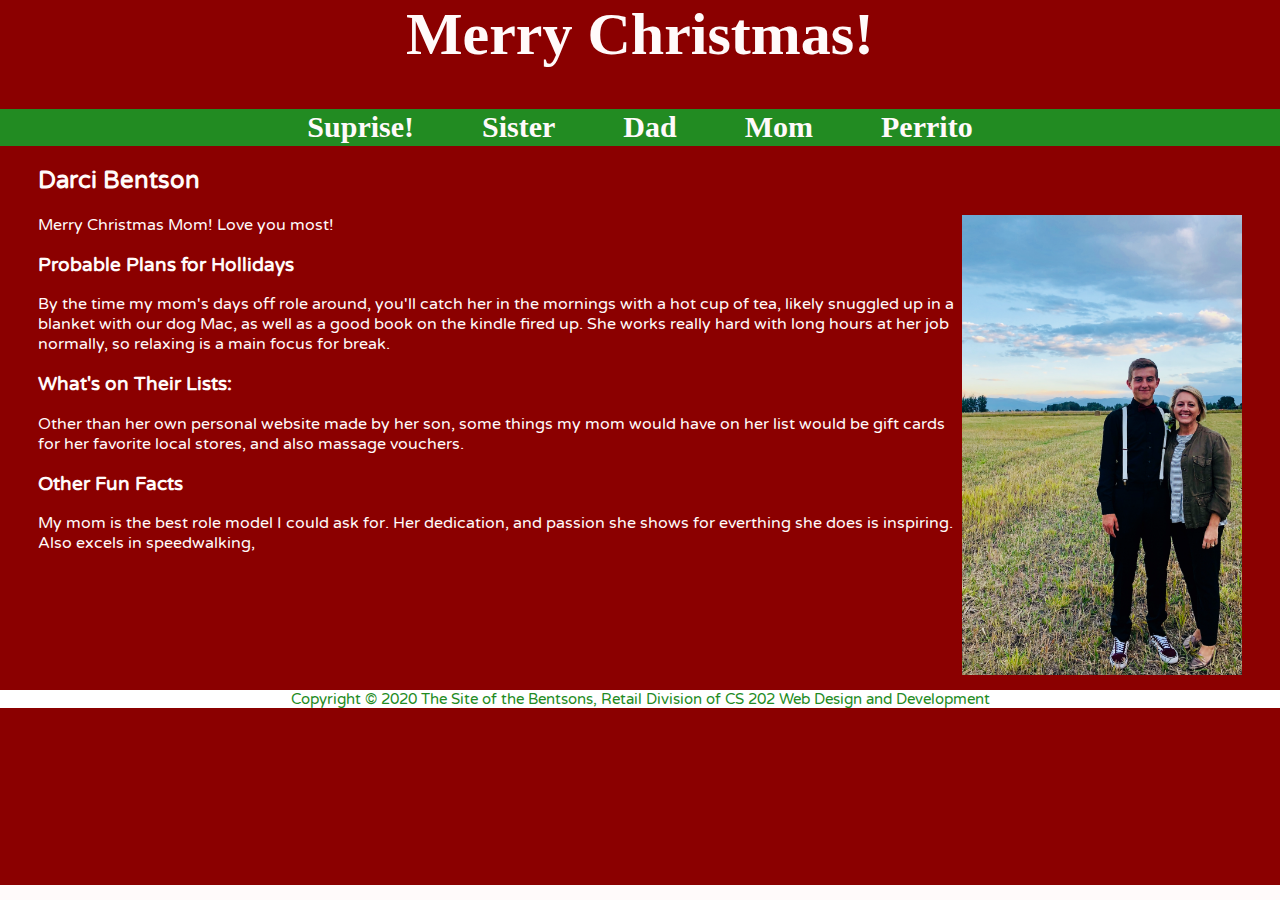
<file: finaljb/darci.html>
<html>


<head>

    <head>
      <script async src="https://www.googletagmanager.com/gtag/js?id=G-909EEPQN32"></script>
<script>
  window.dataLayer = window.dataLayer || [];
  function gtag(){dataLayer.push(arguments);}
  gtag('js', new Date());

  gtag('config', 'G-909EEPQN32');
</script>
        <title>Darci</title>
        <link href="finaljb.css" rel="stylesheet" type="text/css">
    </head>
</head>

<body>

    <header>
        <h1 div="header">Merry Christmas!</h1>
    </header>

    <nav>
        <ul>
            <li><a href="finaljb.html">Suprise!</a></li>
            <li><a href="kate.html">Sister</a></li>
            <li><a href="troy.html">Dad</a></li>
            <li><a href="darci.html">Mom</a></li>
            <li><a href="mac.html">Perrito</a></li>
        </ul>
    </nav>

    <section>


        <h2>Darci Bentson</h2><img src="images/mom.jpg" width="280" height="460" alt="" align="right" />
        <p>Merry Christmas Mom! Love you most! </p>
        <h3>Probable Plans for Hollidays</h3>
        <p>By the time my mom's days off role around, you'll catch her in the mornings with a hot cup of tea, likely snuggled up in a blanket with our dog Mac, as well as a good book on the kindle fired up. She works really hard with long hours at her job normally, so relaxing is a main focus for break.</p>
        <h3>What's on Their Lists:</h3>
        <p> Other than her own personal website made by her son, some things my mom would have on her list would be gift cards for her favorite local stores, and also massage vouchers. </p>
        <h3>Other Fun Facts</h3>
        <p>My mom is the best role model I could ask for. Her dedication, and passion she shows for everthing she does is inspiring. Also excels in speedwalking, </p>


    </section>
    <footer>
        <p>Copyright &copy; 2020 The Site of the Bentsons, Retail Division of CS 202 Web Design and Development
    </footer>
</body>



</html>
</file>
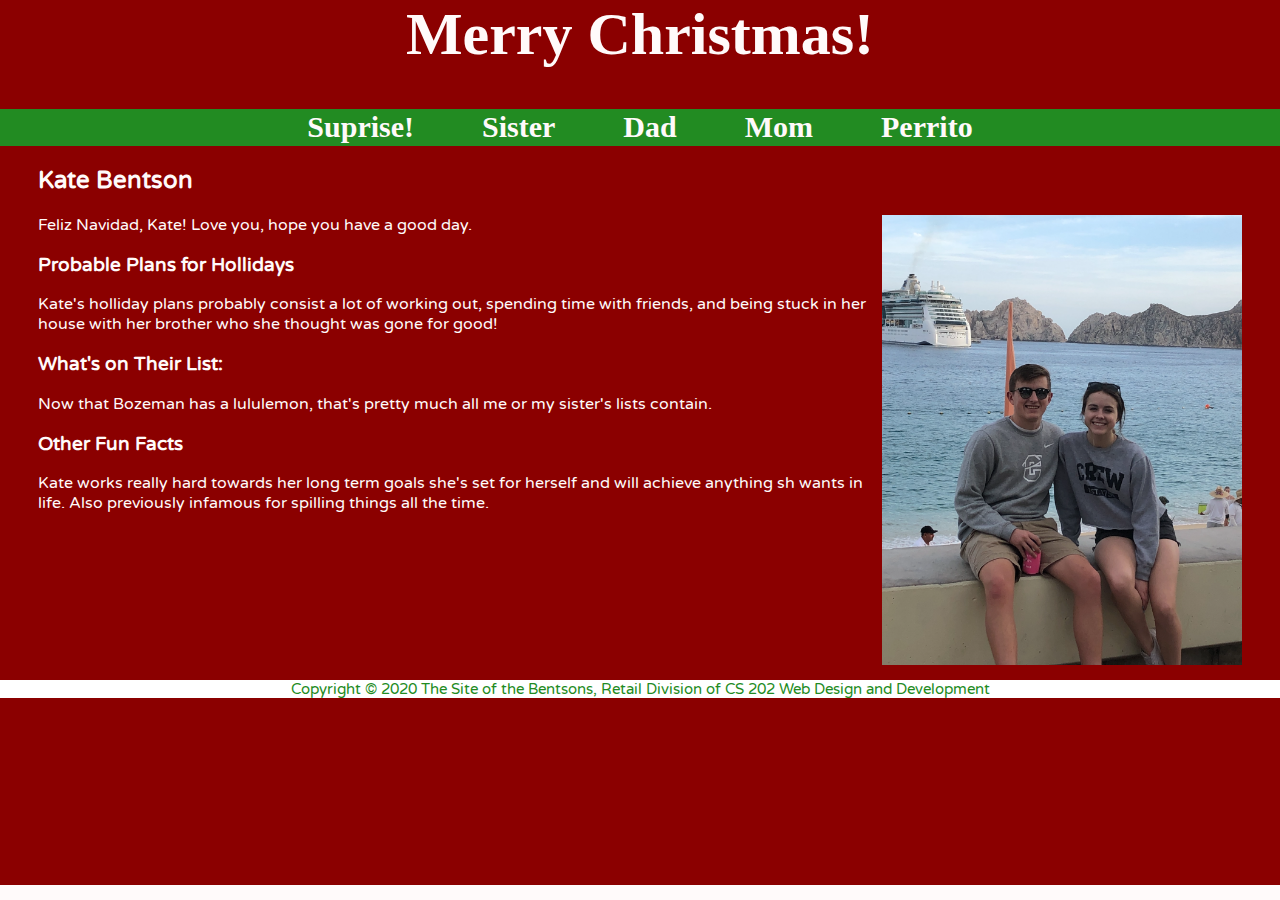
<file: finaljb/kate.html>
<html>


<head>

<script async src="https://www.googletagmanager.com/gtag/js?id=G-909EEPQN32"></script>
<script>
  window.dataLayer = window.dataLayer || [];
  function gtag(){dataLayer.push(arguments);}
  gtag('js', new Date());

  gtag('config', 'G-909EEPQN32');
</script>
        <title>Kate</title>
        <link href="finaljb.css" rel="stylesheet" type="text/css">
    </head>
</head>

<body>

    <header>
        <h1 div="header">Merry Christmas!</h1>
    </header>

    <nav>
        <ul>
            <li><a href="finaljb.html">Suprise!</a></li>
            <li><a href="kate.html">Sister</a></li>
            <li><a href="troy.html">Dad</a></li>
            <li><a href="darci.html">Mom</a></li>
            <li><a href="mac.html">Perrito</a></li>
        </ul>
    </nav>

    <section>


        <h2>Kate Bentson</h2><img src="images/cabokate.jpg" width="360" height="450" alt="" align="right" />
        <p> Feliz Navidad, Kate! Love you, hope you have a good day.</p>
        <h3>Probable Plans for Hollidays</h3>
        <p>Kate's holliday plans probably consist a lot of working out, spending time with friends, and being stuck in her house with her brother who she thought was gone for good! </p>
        <h3>What's on Their List:</h3>
        <p> Now that Bozeman has a lululemon, that's pretty much all me or my sister's lists contain. </p>
        <h3>Other Fun Facts</h3>
        <p>Kate works really hard towards her long term goals she's set for herself and will achieve anything sh wants in life. Also previously infamous for spilling things all the time.</p>


    </section>
    <footer>
            <p>Copyright &copy; 2020 The Site of the Bentsons, Retail Division of CS 202 Web Design and Development
                </footer>
</body>



</html>
</file>
<file: cupcakes.css>
body {
    background-color: lightgrey;
    margin: 0;
    padding: 0;
    font-family: Arial;
}

header img {
    width: 100%;
}


.topnav {
    overflow: hidden;
    background-color: pink;
    text-align: center;
}

.topnav li,
footer li {
    display: inline;
}


.topnav a {
    color: ghostwhite;
    text-align: center;
    padding: 14px 16px;
    text-decoration: none;
}

footer a {
    color: black;
    text-align: center;
    padding: 6px;
    text-decoration: none;
}

.topnav a:hover {
    background-color: lightgrey;
    color: black;
}

#wrap {
    width: 68%;
    margin: 0 auto;
}

#bulk {
    width: 65%;
    float: right;
    background-color: whitesmoke;
    padding: 1%;
}

#side {
    width: 30%;
    float: left;
    background-color: #EE82EE;
    color: black;
    text-decoration: none;
    padding-left: 10px;
}

#side li {
    list-style-type: none;
    padding: 10px 0;

}

#side a {
    color: floralwhite;
    text-decoration: none;
}

section {
    background-color: #EE82EE;
    overflow: auto;
}

footer {
    background-color: lightpink;
    text-align: center;
    padding: 5px;
}


@media screen and (max-width: 600px) {
    #wrap {
        width: 99%;
    }

    .topnav a {
        display: block;
        float: none;
        width: 100%;
        padding: 10px;
    }

    .topnav ul {
        margin: 0;
        padding: 0;
    }

    #bulk,
    #side {
        float: none;
        width: 100%;
    }


}
</file>
<file: figure/themes/default/default.css>
/*
Skin Name: Nivo Slider Default Theme
Skin URI: http://nivo.dev7studios.com
Description: The default skin for the Nivo Slider.
Version: 1.3
Author: Gilbert Pellegrom
Author URI: http://dev7studios.com
Supports Thumbs: true
*/

.theme-default .nivoSlider {
	position:relative;
	background:#fff url(loading.gif) no-repeat 50% 50%;
    margin-bottom:10px;
    -webkit-box-shadow: 0px 1px 5px 0px #4a4a4a;
    -moz-box-shadow: 0px 1px 5px 0px #4a4a4a;
    box-shadow: 0px 1px 5px 0px #4a4a4a;
}
.theme-default .nivoSlider img {
	position:absolute;
	top:0px;
	left:0px;
	display:none;
}
.theme-default .nivoSlider a {
	border:0;
	display:block;
}

.theme-default .nivo-controlNav {
	text-align: center;
	padding: 20px 0;
}
.theme-default .nivo-controlNav a {
	display:inline-block;
	width:22px;
	height:22px;
	background:url(bullets.png) no-repeat;
	text-indent:-9999px;
	border:0;
	margin: 0 2px;
}
.theme-default .nivo-controlNav a.active {
	background-position:0 -22px;
}

.theme-default .nivo-directionNav a {
	display:block;
	width:30px;
	height:30px;
	background:url(arrows.png) no-repeat;
	text-indent:-9999px;
	border:0;
	opacity: 0;
	-webkit-transition: all 200ms ease-in-out;
    -moz-transition: all 200ms ease-in-out;
    -o-transition: all 200ms ease-in-out;
    transition: all 200ms ease-in-out;
}
.theme-default:hover .nivo-directionNav a { opacity: 1; }
.theme-default a.nivo-nextNav {
	background-position:-30px 0;
	right:15px;
}
.theme-default a.nivo-prevNav {
	left:15px;
}

.theme-default .nivo-caption {
    font-family: Helvetica, Arial, sans-serif;
}
.theme-default .nivo-caption a {
    color:#fff;
    border-bottom:1px dotted #fff;
}
.theme-default .nivo-caption a:hover {
    color:#fff;
}

.theme-default .nivo-controlNav.nivo-thumbs-enabled {
	width: 100%;
}
.theme-default .nivo-controlNav.nivo-thumbs-enabled a {
	width: auto;
	height: auto;
	background: none;
	margin-bottom: 5px;
}
.theme-default .nivo-controlNav.nivo-thumbs-enabled img {
	display: block;
	width: 120px;
	height: auto;
}
</file>
<file: figure/themes/light/light.css>
/*
Skin Name: Nivo Slider Light Theme
Skin URI: http://nivo.dev7studios.com
Description: A light skin for the Nivo Slider.
Version: 1.0
Author: Gilbert Pellegrom
Author URI: http://dev7studios.com
Supports Thumbs: true
*/

.theme-light.slider-wrapper {
    background: #fff;
    padding: 10px;
}
.theme-light .nivoSlider {
	position:relative;
	background:#fff url(loading.gif) no-repeat 50% 50%;
    margin-bottom:10px;
    overflow: visible;
}
.theme-light .nivoSlider img {
	position:absolute;
	top:0px;
	left:0px;
	display:none;
}
.theme-light .nivoSlider a {
	border:0;
	display:block;
}

.theme-light .nivo-controlNav {
	text-align: left;
	padding: 0;
	position: relative;
	z-index: 10;
}
.theme-light .nivo-controlNav a {
	display:inline-block;
	width:10px;
	height:10px;
	background:url(bullets.png) no-repeat;
	text-indent:-9999px;
	border:0;
	margin: 0 2px;
}
.theme-light .nivo-controlNav a.active {
	background-position:0 100%;
}

.theme-light .nivo-directionNav a {
	display:block;
	width:30px;
	height:30px;
	background: url(arrows.png) no-repeat;
	text-indent:-9999px;
	border:0;
	top: auto;
	bottom: -36px;
	z-index: 11;
}
.theme-light .nivo-directionNav a:hover {
    background-color: #eee;
    -webkit-border-radius: 2px;
    -moz-border-radius: 2px;
    border-radius: 2px;
}
.theme-light a.nivo-nextNav {
	background-position:160% 50%;
	right:0px;
}
.theme-light a.nivo-prevNav {
    background-position:-60% 50%;
    left: auto;
	right: 35px;
}

.theme-light .nivo-caption {
    font-family: Helvetica, Arial, sans-serif;
}
.theme-light .nivo-caption a {
    color:#fff;
    border-bottom:1px dotted #fff;
}
.theme-light .nivo-caption a:hover {
    color:#fff;
}

.theme-light .nivo-controlNav.nivo-thumbs-enabled {
	width: 80%;
}
.theme-light .nivo-controlNav.nivo-thumbs-enabled a {
	width: auto;
	height: auto;
	background: none;
	margin-bottom: 5px;
}
.theme-light .nivo-controlNav.nivo-thumbs-enabled img {
	display: block;
	width: 120px;
	height: auto;
}
</file>
<file: figure/themes/dark/dark.css>
/*
Skin Name: Nivo Slider Dark Theme
Skin URI: http://nivo.dev7studios.com
Description: A dark skin for the Nivo Slider.
Version: 1.0
Author: Gilbert Pellegrom
Author URI: http://dev7studios.com
Supports Thumbs: true
*/

.theme-dark.slider-wrapper {
    background: #222;
    padding: 10px;
}
.theme-dark .nivoSlider {
	position:relative;
	background:#fff url(loading.gif) no-repeat 50% 50%;
    margin-bottom:10px;
    overflow: visible;
}
.theme-dark .nivoSlider img {
	position:absolute;
	top:0px;
	left:0px;
	display:none;
}
.theme-dark .nivoSlider a {
	border:0;
	display:block;
}

.theme-dark .nivo-controlNav {
	text-align: left;
	padding: 0;
	position: relative;
	z-index: 10;
}
.theme-dark .nivo-controlNav a {
	display:inline-block;
	width:10px;
	height:10px;
	background:url(bullets.png) no-repeat 0 2px;
	text-indent:-9999px;
	border:0;
	margin: 0 2px;
}
.theme-dark .nivo-controlNav a.active {
	background-position:0 100%;
}

.theme-dark .nivo-directionNav a {
	display:block;
	width:30px;
	height:30px;
	background: url(arrows.png) no-repeat;
	text-indent:-9999px;
	border:0;
	top: auto;
	bottom: -36px;
	z-index: 11;
}
.theme-dark .nivo-directionNav a:hover {
    background-color: #333;
    -webkit-border-radius: 2px;
    -moz-border-radius: 2px;
    border-radius: 2px;
}
.theme-dark a.nivo-nextNav {
	background-position:-16px 50%;
	right:0px;
}
.theme-dark a.nivo-prevNav {
    background-position:11px 50%;
    left: auto;
	right: 35px;
}

.theme-dark .nivo-caption {
    font-family: Helvetica, Arial, sans-serif;
}
.theme-dark .nivo-caption a {
    color:#fff;
    border-bottom:1px dotted #fff;
}
.theme-dark .nivo-caption a:hover {
    color:#fff;
}

.theme-dark .nivo-controlNav.nivo-thumbs-enabled {
	width: 80%;
}
.theme-dark .nivo-controlNav.nivo-thumbs-enabled a {
	width: auto;
	height: auto;
	background: none;
	margin-bottom: 5px;
}
.theme-dark .nivo-controlNav.nivo-thumbs-enabled img {
	display: block;
	width: 120px;
	height: auto;
}
</file>
<file: figure/themes/bar/bar.css>
/*
Skin Name: Nivo Slider Bar Theme
Skin URI: http://nivo.dev7studios.com
Description: The bottom bar skin for the Nivo Slider.
Version: 1.0
Author: Gilbert Pellegrom
Author URI: http://dev7studios.com
Supports Thumbs: false
*/

.theme-bar.slider-wrapper {
    position: relative;
    border: 1px solid #333;
    overflow: hidden;
}
.theme-bar .nivoSlider {
	position:relative;
	background:#fff url(loading.gif) no-repeat 50% 50%;
}
.theme-bar .nivoSlider img {
	position:absolute;
	top:0px;
	left:0px;
	display:none;
}
.theme-bar .nivoSlider a {
	border:0;
	display:block;
}

.theme-bar .nivo-controlNav {
    position: absolute;
    left: 0;
    bottom: -41px;
    z-index: 10;
    width: 100%;
    height: 30px;
	text-align: center;
	padding: 5px 0;
	border-top: 1px solid #333;
	background: #333;
    background: -moz-linear-gradient(top,  #565656 0%, #333333 100%); /* FF3.6+ */
    background: -webkit-gradient(linear, left top, left bottom, color-stop(0%,#565656), color-stop(100%,#333333)); /* Chrome,Safari4+ */
    background: -webkit-linear-gradient(top,  #565656 0%,#333333 100%); /* Chrome10+,Safari5.1+ */
    background: -o-linear-gradient(top,  #565656 0%,#333333 100%); /* Opera 11.10+ */
    background: -ms-linear-gradient(top,  #565656 0%,#333333 100%); /* IE10+ */
    background: linear-gradient(to bottom,  #565656 0%,#333333 100%); /* W3C */
    filter: progid:DXImageTransform.Microsoft.gradient( startColorstr='#565656', endColorstr='#333333',GradientType=0 ); /* IE6-9 */
    opacity: 0.5;
    -webkit-transition: all 200ms ease-in-out;
    -moz-transition: all 200ms ease-in-out;
    -o-transition: all 200ms ease-in-out;
    transition: all 200ms ease-in-out;
}
.theme-bar:hover .nivo-controlNav {
    bottom: 0;
    opacity: 1;
}
.theme-bar .nivo-controlNav a {
	display:inline-block;
	width:22px;
	height:22px;
	background:url(bullets.png) no-repeat;
	text-indent:-9999px;
	border:0;
	margin: 5px 2px 0 2px;
}
.theme-bar .nivo-controlNav a.active {
	background-position:0 -22px;
}

.theme-bar .nivo-directionNav a {
	display:block;
	border:0;
	color: #fff;
	text-transform: uppercase;
	top: auto;
	bottom: 10px;
	z-index: 11;
	font-family: "Helvetica Neue", Helvetica, Arial, sans-serif;
	font-size: 13px;
	line-height: 20px;
	opacity: 0.5;
    -webkit-transition: all 200ms ease-in-out;
    -moz-transition: all 200ms ease-in-out;
    -o-transition: all 200ms ease-in-out;
    transition: all 200ms ease-in-out;
}
.theme-bar a.nivo-nextNav { right: -50px; }
.theme-bar a.nivo-prevNav { left: -50px; }
.theme-bar:hover a.nivo-nextNav { 
    right: 15px; 
    opacity: 1;
}
.theme-bar:hover a.nivo-prevNav { 
    left: 15px; 
    opacity: 1;
}
.theme-bar .nivo-directionNav a:hover { color: #ddd; }

.theme-bar .nivo-caption {
    font-family: Helvetica, Arial, sans-serif;
    -webkit-transition: all 200ms ease-in-out;
    -moz-transition: all 200ms ease-in-out;
    -o-transition: all 200ms ease-in-out;
    transition: all 200ms ease-in-out;
}
.theme-bar:hover .nivo-caption {
    bottom: 41px;
}
.theme-bar .nivo-caption a {
    color:#fff;
    border-bottom:1px dotted #fff;
}
.theme-bar .nivo-caption a:hover {
    color:#fff;
}

.theme-bar .nivo-controlNav.nivo-thumbs-enabled {
	width: 100%;
}
.theme-bar .nivo-controlNav.nivo-thumbs-enabled a {
	width: auto;
	height: auto;
	background: none;
	margin-bottom: 5px;
}
.theme-bar .nivo-controlNav.nivo-thumbs-enabled img {
	display: block;
	width: 120px;
	height: auto;
}
</file>
<file: figure/figure.css>
@import url('https://fonts.googleapis.com/css2?family=Ranchers&display=swap');

@import url('https://fonts.googleapis.com/css2?family=Kufam:wght@500&family=Ranchers&display=swap');

html,
body {
    margin: 0;
    padding: 0;
    background-color: gray;
}

#wrap {
    margin: 0 auto;
    width: 1000px;
    background-color: white;
}

header {}

nav {}

section {
    overflow: auto
}

footer {}

#box {
    width: 720px;
    /*height: 200px;*/
    background-color: red;
    margin: 0 auto;
    padding: 90px;
    border: 50px solid black;
    font-family: 'Kufam', cursive;
}

#box h1 {
    font-family: 'Ranchers', cursive;
}

figure {
    width: 27%;
    background-color: black;
    padding: 10px;
    border: 1px solid white;
    float: left;
    margin: 10px 15px;



}

figure img {
    width: 100%
}

figcaption {
    color: white;
    font-family: arial;
    font-size: 90% padding top: 10px;
    text-align: center;

}
</file>
<file: finaljb/finaljb.css>
@import url('https://fonts.googleapis.com/css?family=Varela+Round&display=swap');

html,
body {
    margin: 0;
    padding: 0;
    background-color: snow;

}

header {
    font-family: 'Permanent Marker', cursive;
    text-align: center;
    font-size: 30px;
    color: snow;
    background-color: darkred;
}

nav {
    padding: 0;
    text-align: center;
    font-family: 'Varela Round';
    color: forestgreen;
    font-size: 30px;
    text-decoration-line: none;
    background-color: forestgreen;
}

nav ul {
    margin: 0;
    padding: 0;
    list-style-type: none;
}

nav li {
    display: inline;
    margin: 0 30px;
}

nav a {
    color: snow;
    font-size: 30px;
    text-decoration: none;
    font-weight: bold;
    font-family: 'Permanent Marker', cursive;
}

body {
    background-color: darkred;

    font-family: 'Varela Round',
        sans-serif;
    color: snow;
}

section {
    padding: 0 3%;
    overflow: auto;
}

.paragraph {
    font-size: 20px;
    padding-bottom: 15px;
    padding-top: 15px;
}

#wrap {
    width: 100%;
    margin: 0 auto;
}

p1 {
    font-size: 30px;
}

footer {
    text-align: center;
    font-size: 15px;
    background-color: #FFF;
    color: forestgreen;

}
</file>
